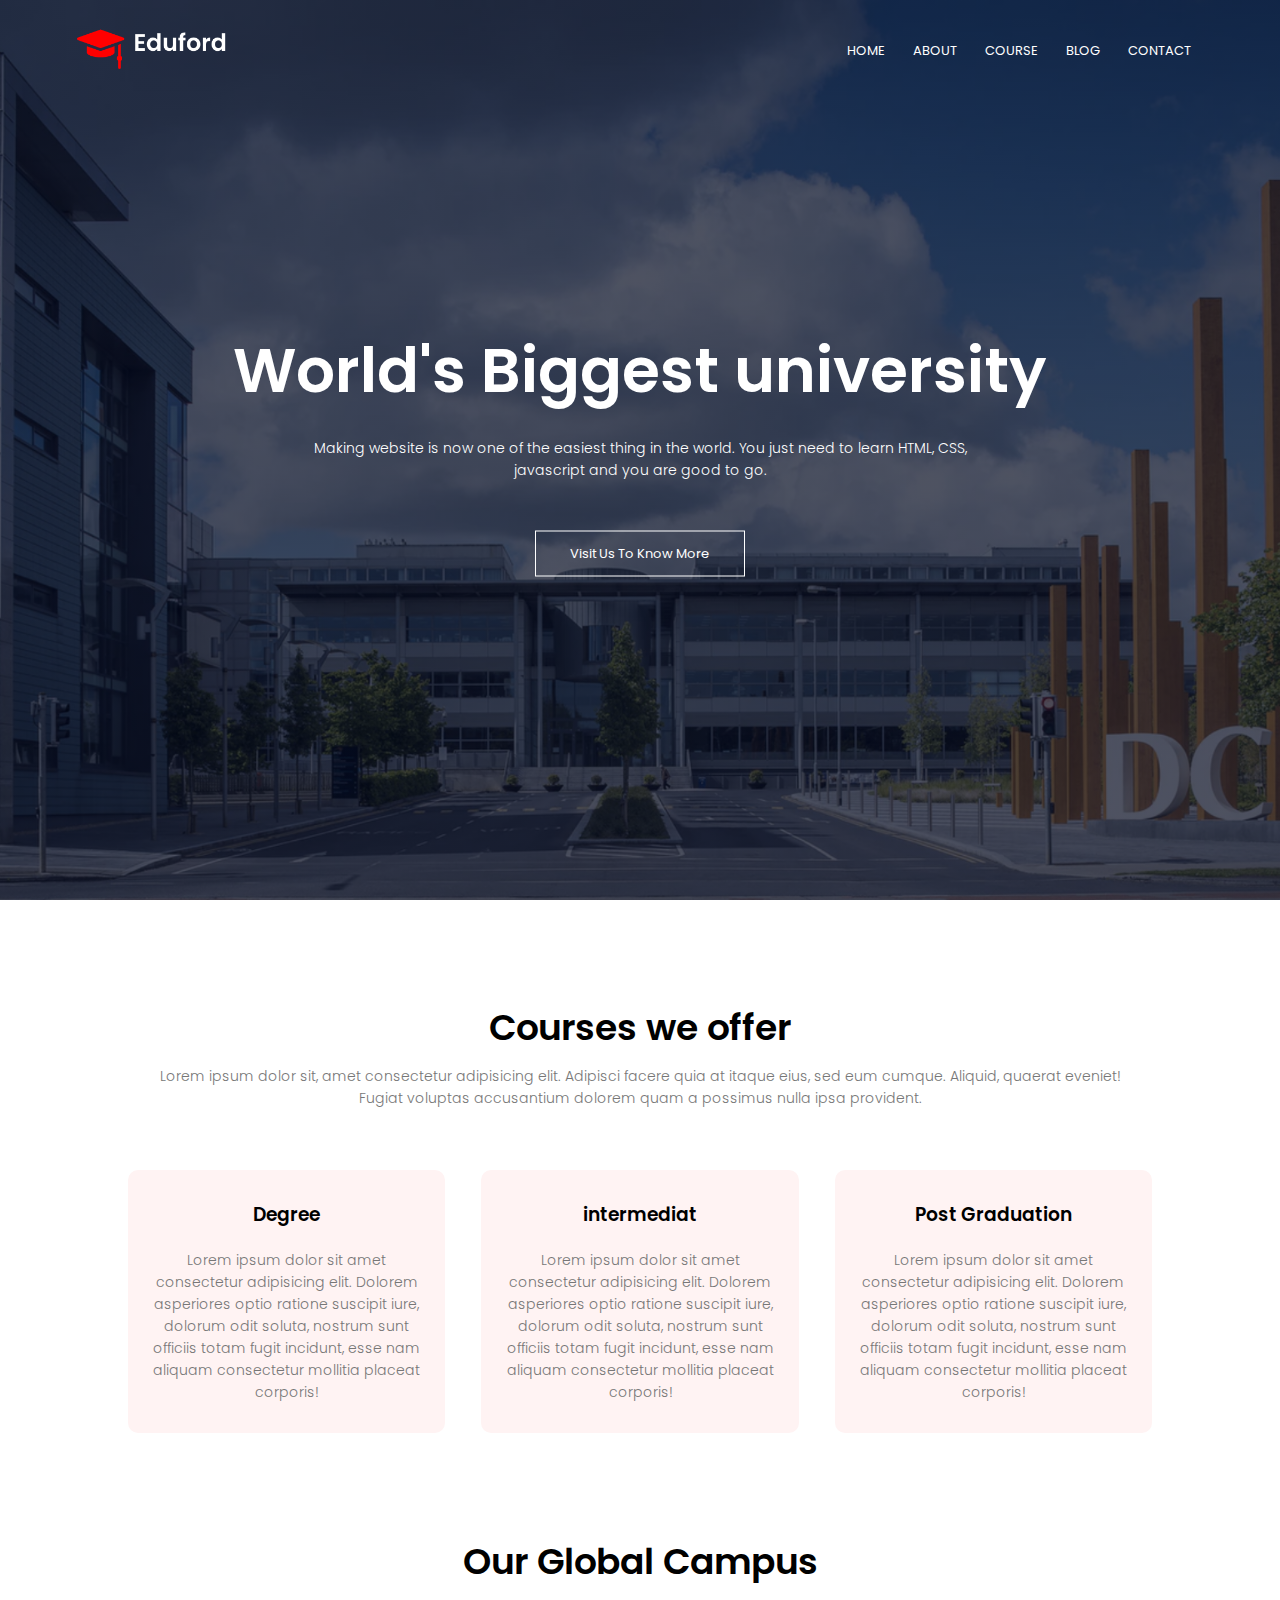
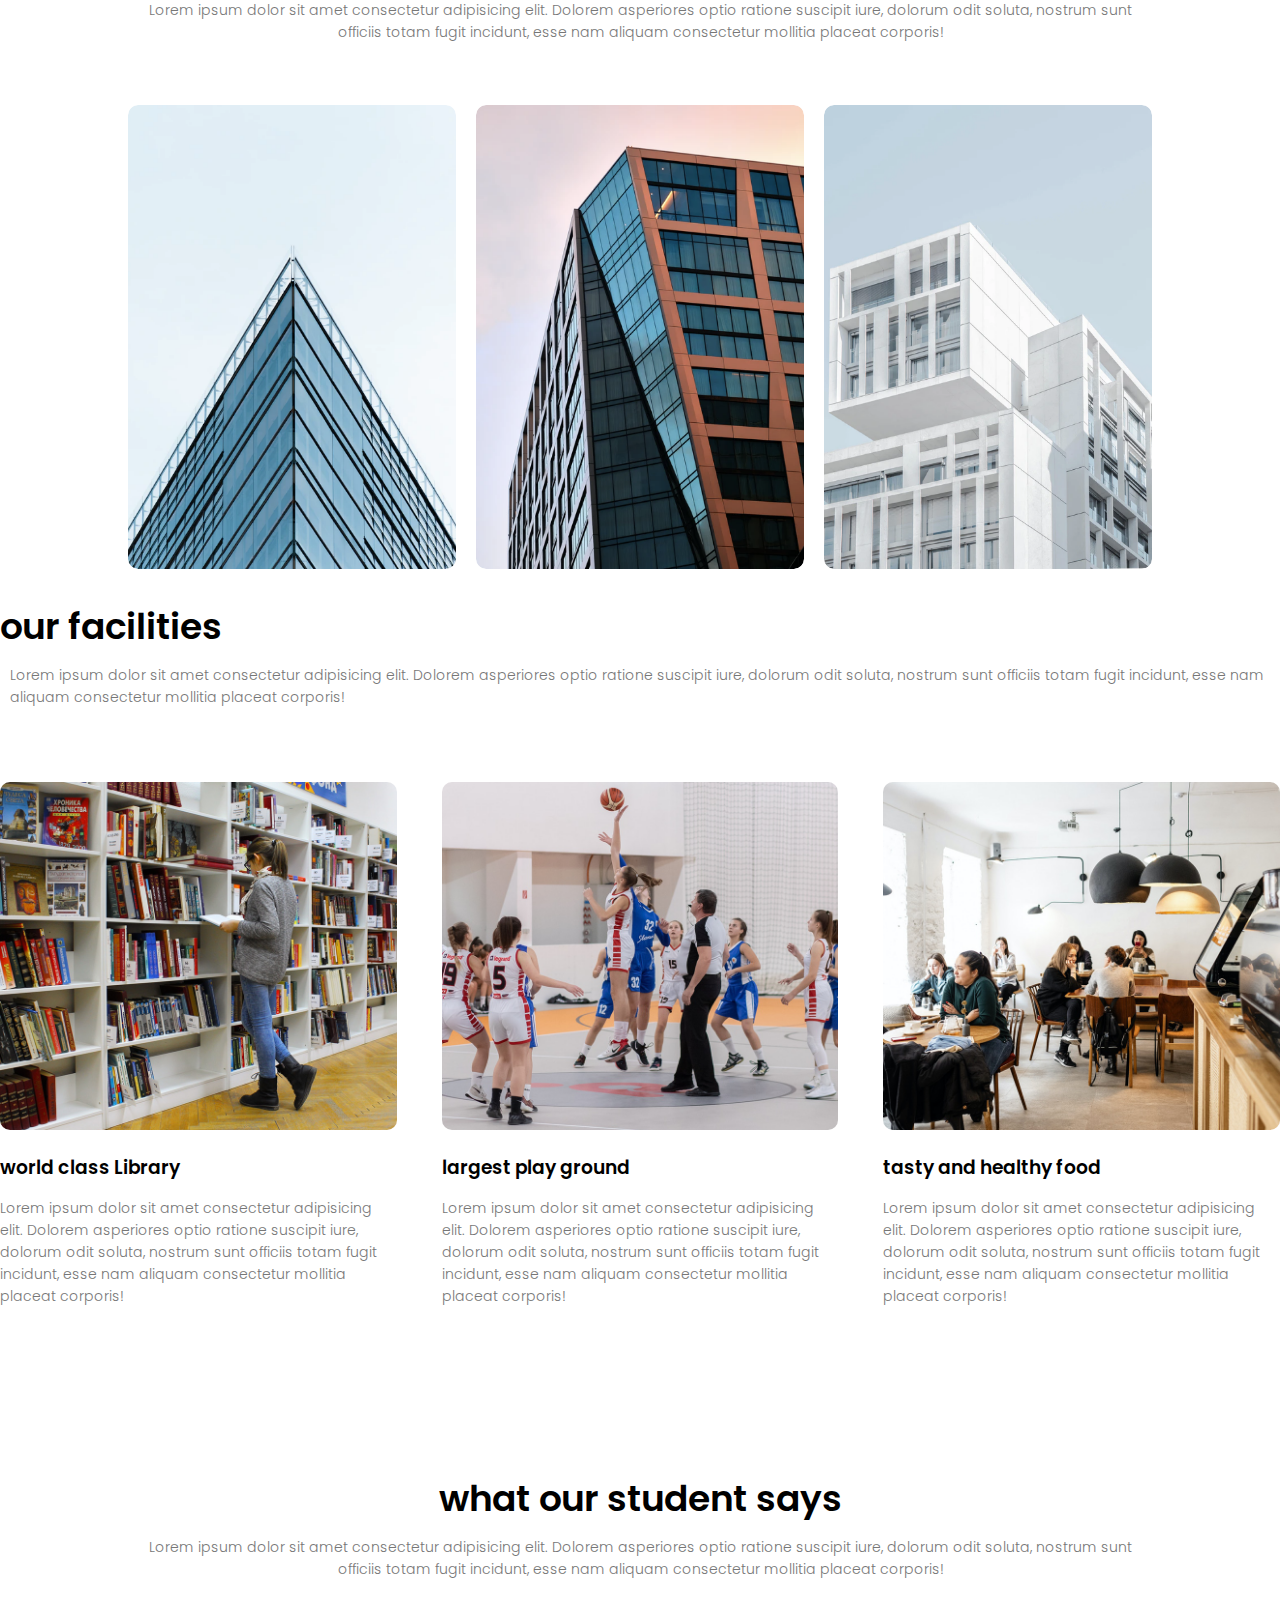
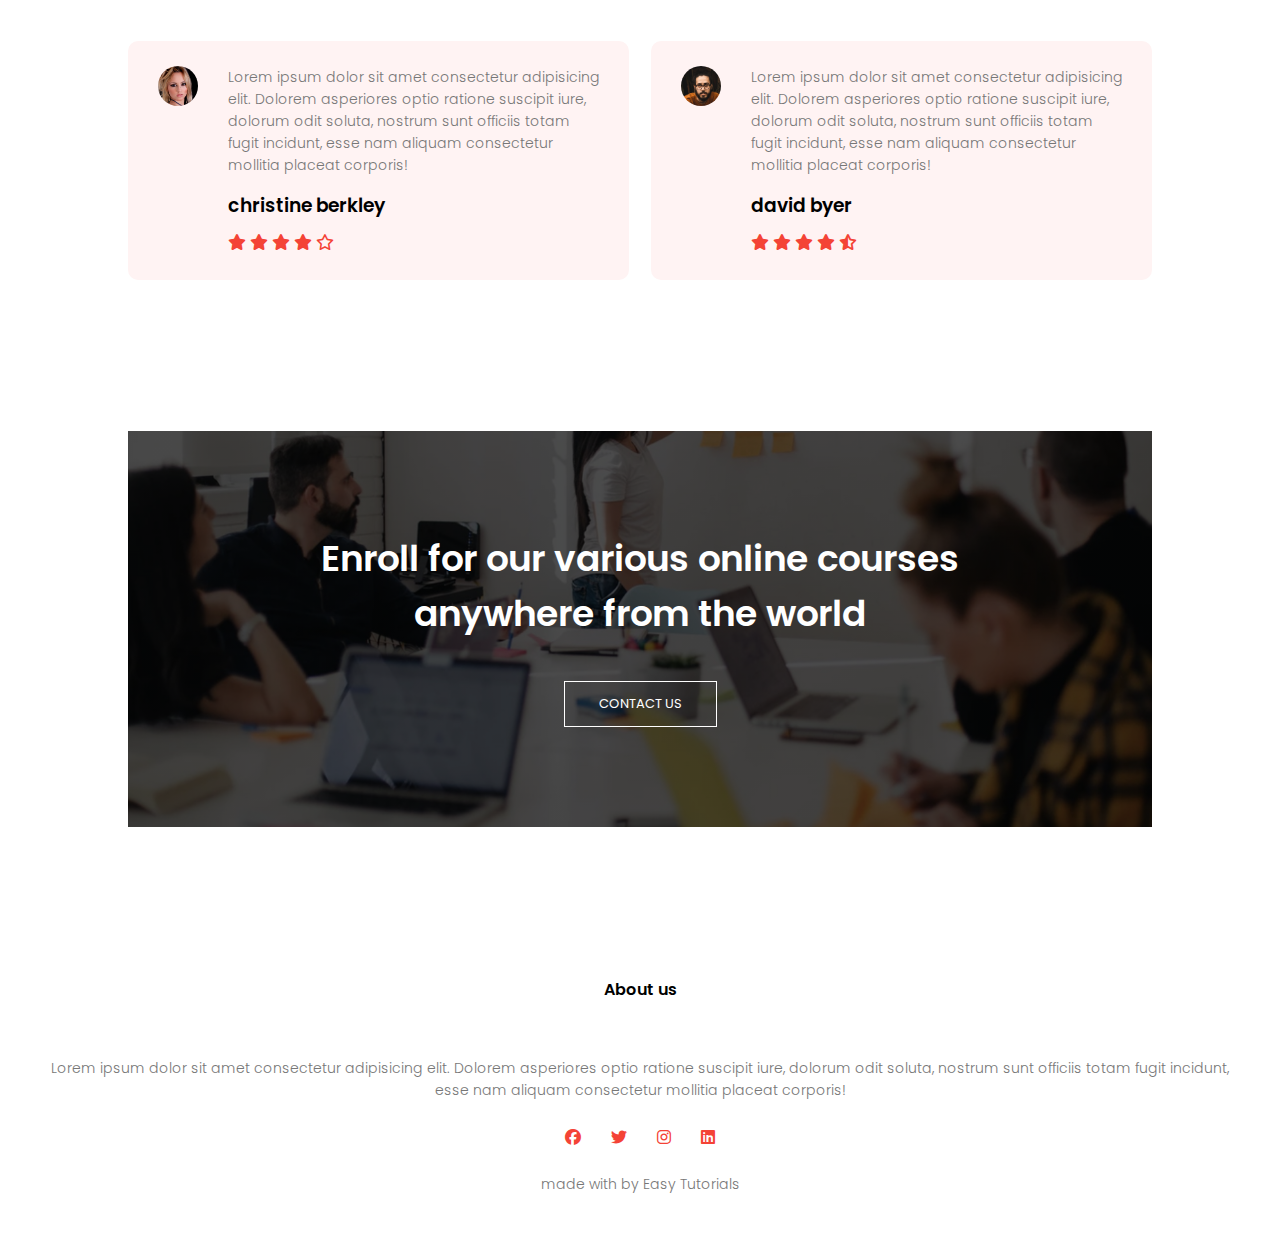
<file: index.html>
<!DOCTYPE html>
<html lang="en">
<head>
    <meta charset="UTF-8">
    <meta name="viewport" content="width=device-width, initial-scale=1.0">
    <title>university website design - easy tutorial</title>
    <link rel="stylesheet" href="style.css">
    <link rel="preconnect" href="https://fonts.googleapis.com">
<link rel="preconnect" href="https://fonts.gstatic.com" crossorigin>
<link href="https://fonts.googleapis.com/css2?family=Poppins:ital,wght@0,100;0,200;0,300;0,400;0,500;0,600;0,700;0,800;0,900;1,100;1,200;1,300;1,400;1,500;1,600;1,700;1,800;1,900&display=swap" rel="stylesheet">
<link rel="stylesheet" href="https://cdnjs.cloudflare.com/ajax/libs/font-awesome/6.5.1/css/all.min.css">

<!-- Google tag (gtag.js) -->
<script async src="https://www.googletagmanager.com/gtag/js?id=G-3984R9GZVN"></script>
<script>
  window.dataLayer = window.dataLayer || [];
  function gtag(){dataLayer.push(arguments);}
  gtag('js', new Date());

  gtag('config', 'G-3984R9GZVN');
</script>



</head>
<body>
    <section class="header">
         <nav>
            <a href="index.html"><img src="images/logo.png"></a>
            <div class="nav-links" id="navlinks">
                <i class="fa-solid fa-xmark" onclick="hidemenu()"></i>
                <ul>
                  <li><a href="index.html">HOME</a></li>
                  <li><a href="about.html">ABOUT</a></li>
                  <li><a href="course.html">COURSE</a></li>
                  <li><a href="Block.html">BLOG</a></li>
                  <li><a href="Contact.html">CONTACT</a></li>
                </ul>

            </div>
            <i class="fa-solid fa-bars"onclick="showmenu()"></i>
         </nav>


    <div class="text-box">
       <h1>World's Biggest university</h1> 
       <p>Making website is now one of the easiest thing in the world. You just need to learn HTML, CSS,<br>javascript and you are good to go.</p>
       <a href="" class="hero-btn">Visit Us To Know More</a>
    </div> 
          
    </section>
    <!------ course ------->

    <section class="course">
        <h1>Courses we offer</h1>
        <p>Lorem ipsum dolor sit, amet consectetur adipisicing elit. Adipisci facere quia at itaque eius, sed eum cumque. Aliquid, quaerat eveniet! Fugiat voluptas accusantium dolorem quam a possimus nulla ipsa provident.</p>
        <div class="row">
            <div class="course-col">
              <h3>Degree</h3>
              <p>Lorem ipsum dolor sit amet consectetur adipisicing elit. Dolorem asperiores optio ratione suscipit iure, dolorum odit soluta, nostrum sunt officiis totam fugit incidunt, esse nam aliquam consectetur mollitia placeat corporis!</p> 
            </div>
            <div class="course-col">
                <h3>intermediat</h3>
                <p>Lorem ipsum dolor sit amet consectetur adipisicing elit. Dolorem asperiores optio ratione suscipit iure, dolorum odit soluta, nostrum sunt officiis totam fugit incidunt, esse nam aliquam consectetur mollitia placeat corporis!</p> 
              </div>
              <div class="course-col">
                <h3>Post Graduation</h3>
                <p>Lorem ipsum dolor sit amet consectetur adipisicing elit. Dolorem asperiores optio ratione suscipit iure, dolorum odit soluta, nostrum sunt officiis totam fugit incidunt, esse nam aliquam consectetur mollitia placeat corporis!</p> 
              </div>
        </div>
    </section>
      <!-- <--------- campus --------> 
      <section class="campus">
        <h1>Our Global Campus</h1>
        <p>Lorem ipsum dolor sit amet consectetur adipisicing elit. Dolorem asperiores optio ratione suscipit iure, dolorum odit soluta, nostrum sunt officiis totam fugit incidunt, esse nam aliquam consectetur mollitia placeat corporis!</p> 
        <div class="row">
          <div class="campus-col">
            <img src="images/london.png">
            <div class="layer">
                <h3>LONDON</h3>
            </div>
          </div>  
           <div class="campus-col">
            <img src="images/newyork.png">
            <div class="layer">
                <h3>NEW YORK</h3>
            </div>
          </div>  
          <div class="campus-col">
            <img src="images/washington.png">
            <div class="layer">
                <h3>WASHINGTON</h3>
            </div>
          </div> 
        </div>
      </section>

      <!-------facilities------->
    </section class="facilities">
          <h1>our facilities</h1>
          <p>Lorem ipsum dolor sit amet consectetur adipisicing elit. Dolorem asperiores optio ratione suscipit iure, dolorum odit soluta, nostrum sunt officiis totam fugit incidunt, esse nam aliquam consectetur mollitia placeat corporis!</p>
          <div class="row">
            <div class="facilities-col">
               <img src="images/library.png">
            <h3>world class Library</h3>
            <p>Lorem ipsum dolor sit amet consectetur adipisicing elit. Dolorem asperiores optio ratione suscipit iure, dolorum odit soluta, nostrum sunt officiis totam fugit incidunt, esse nam aliquam consectetur mollitia placeat corporis!</p> 
            </div>
            <div class="facilities-col">
                <img src="images/basketball.png">
             <h3>largest play ground</h3>
             <p>Lorem ipsum dolor sit amet consectetur adipisicing elit. Dolorem asperiores optio ratione suscipit iure, dolorum odit soluta, nostrum sunt officiis totam fugit incidunt, esse nam aliquam consectetur mollitia placeat corporis!</p> 
             </div>
             <div class="facilities-col">
                <img src="images/cafeteria.png">
             <h3>tasty and healthy food</h3>
             <p>Lorem ipsum dolor sit amet consectetur adipisicing elit. Dolorem asperiores optio ratione suscipit iure, dolorum odit soluta, nostrum sunt officiis totam fugit incidunt, esse nam aliquam consectetur mollitia placeat corporis!</p> 
             </div>
          </div>
    </section>
   <!------- testimonials ------>  

   <section class="testimonials">
         <h1>what our student says</h1>
        <p>Lorem ipsum dolor sit amet consectetur adipisicing elit. Dolorem asperiores optio ratione suscipit iure, dolorum odit soluta, nostrum sunt officiis totam fugit incidunt, esse nam aliquam consectetur mollitia placeat corporis!</p> 
        <div class="row">
            <div class="testimonial-col">
                <img src="images/user1.jpg">
              <div>
                <p>Lorem ipsum dolor sit amet consectetur adipisicing elit. Dolorem asperiores optio ratione suscipit iure, dolorum odit soluta, nostrum sunt officiis totam fugit incidunt, esse nam aliquam consectetur mollitia placeat corporis!</p>
                <h3>christine berkley</h3>
                <i class="fa-solid fa-star"></i>
                <i class="fa-solid fa-star"></i>
                <i class="fa-solid fa-star"></i>
                <i class="fa-solid fa-star"></i>
                <i class="fa-regular fa-star"></i>
              </div>
            </div>
            <div class="testimonial-col">
                <img src="images/user2.jpg">
              <div>
                <p>Lorem ipsum dolor sit amet consectetur adipisicing elit. Dolorem asperiores optio ratione suscipit iure, dolorum odit soluta, nostrum sunt officiis totam fugit incidunt, esse nam aliquam consectetur mollitia placeat corporis!</p>
                <h3>david byer</h3>
                <i class="fa-solid fa-star"></i>
                <i class="fa-solid fa-star"></i>
                <i class="fa-solid fa-star"></i>
                <i class="fa-solid fa-star"></i>
                <i class="fa-solid fa-star-half-stroke"></i>
              </div>
            </div>

        </div>
   </section>

   <!---call to action-->

  <section class="cta">
    <h1>Enroll for our various online courses<br>anywhere from the world</h1>
    <a href=""class="hero-btn">CONTACT US</a>
  </section>

  <!--- footer---->

<section class="footer">
<h4>About us</h4>
<p><p>Lorem ipsum dolor sit amet consectetur adipisicing elit. Dolorem asperiores optio ratione suscipit iure, dolorum odit soluta, nostrum sunt officiis totam fugit incidunt,<br> esse nam aliquam consectetur mollitia placeat corporis!</p> 
<div class="icons">
    <i class="fa-brands fa-facebook"></i>
    <i class="fa-brands fa-twitter"></i>
    <i class="fa-brands fa-instagram"></i>
    <i class="fa-brands fa-linkedin"></i>
</div>
<p>made with<i class="fa fa heart o"></i> by Easy Tutorials</p>
<section>



<!-- ---------------------------- javascript for loggle menu ---------- -->
    <script>
        var navlinks = document.getElementById("navlinks");

        function showmenu(){
           navlinks.style.right ="0";
        }
        function hidemenu(){
           navlinks.style.right ="-200px";
        }
    </script>


    
</body>
</html>
</file>
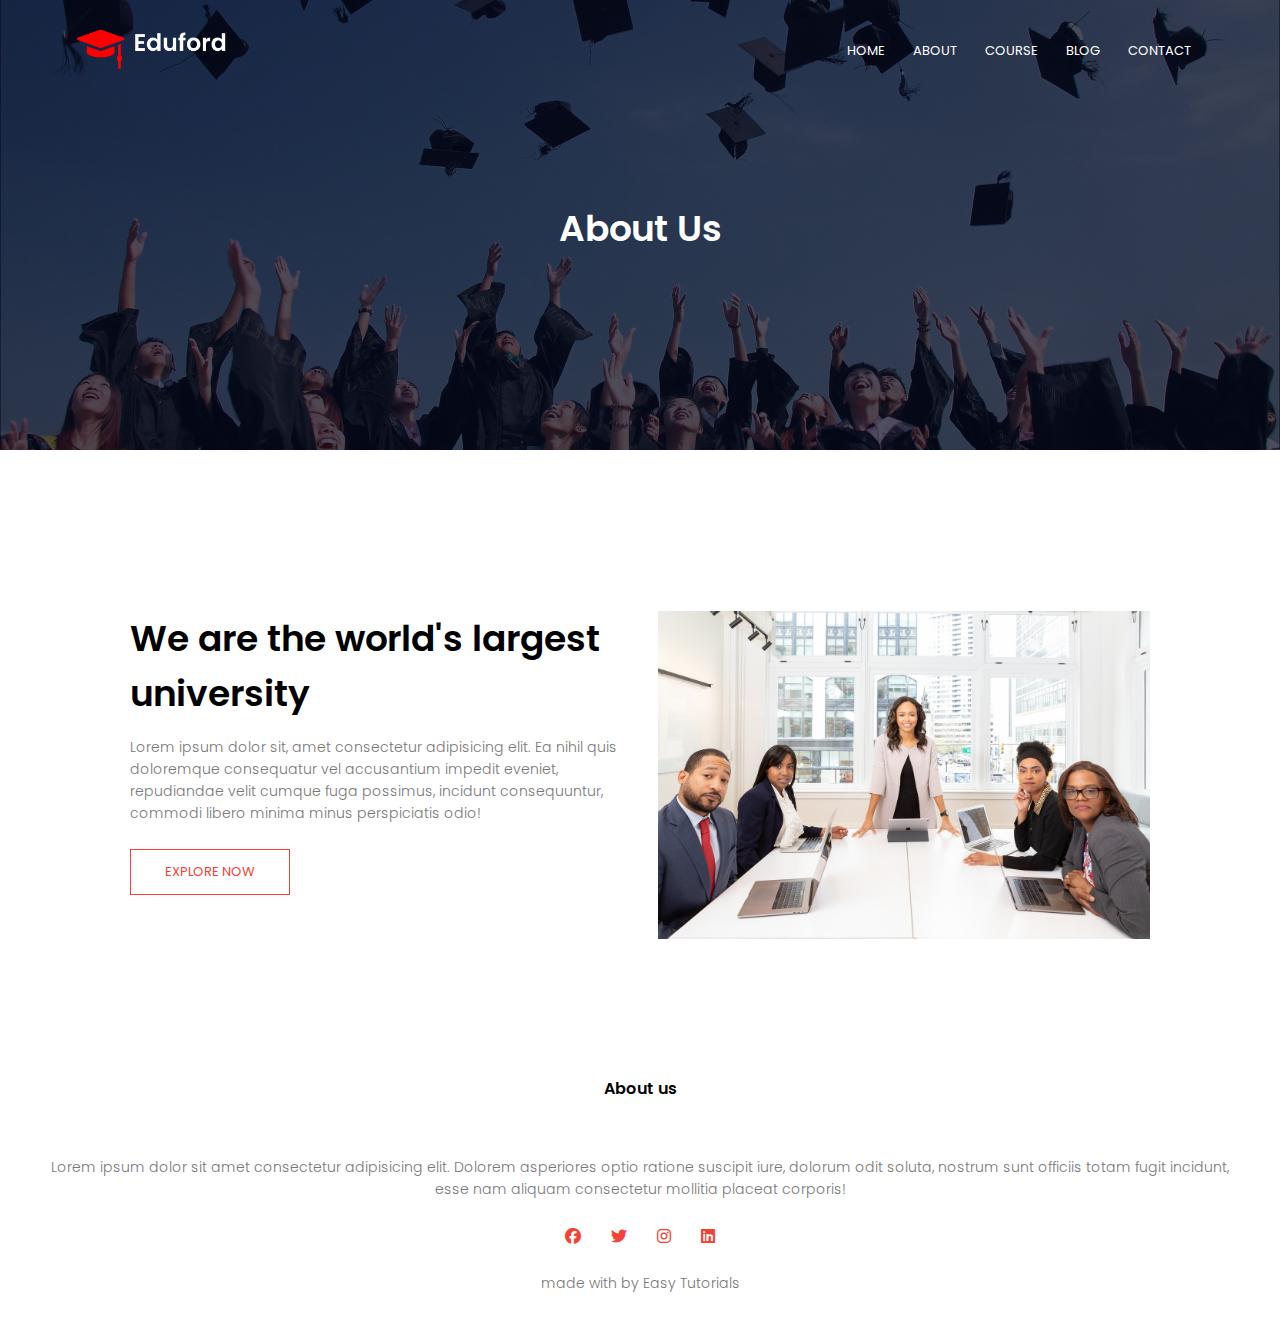
<file: about.html>
<!DOCTYPE html>
<html lang="en">
<head>
    <meta charset="UTF-8">
    <meta name="viewport" content="width=device-width, initial-scale=1.0">
    <title>university website design - easy tutorial</title>
    <link rel="stylesheet" href="style.css">
    <link rel="preconnect" href="https://fonts.googleapis.com">
<link rel="preconnect" href="https://fonts.gstatic.com" crossorigin>
<link href="https://fonts.googleapis.com/css2?family=Poppins:ital,wght@0,100;0,200;0,300;0,400;0,500;0,600;0,700;0,800;0,900;1,100;1,200;1,300;1,400;1,500;1,600;1,700;1,800;1,900&display=swap" rel="stylesheet">
<link rel="stylesheet" href="https://cdnjs.cloudflare.com/ajax/libs/font-awesome/6.5.1/css/all.min.css">

<!-- Google tag (gtag.js) -->
<script async src="https://www.googletagmanager.com/gtag/js?id=G-3984R9GZVN"></script>
<script>
  window.dataLayer = window.dataLayer || [];
  function gtag(){dataLayer.push(arguments);}
  gtag('js', new Date());

  gtag('config', 'G-3984R9GZVN');
</script>
</head>
<body>
    <section class="sub-header">
         <nav>
            <a href="index.html"><img src="images/logo.png"></a>
            <div class="nav-links" id="navlinks">
                <i class="fa-solid fa-xmark" onclick="hidemenu()"></i>
                <ul>
                    <li><a href="index.html">HOME</a></li>
                    <li><a href="about.html">ABOUT</a></li>
                    <li><a href="course.html">COURSE</a></li>
                    <li><a href="Block.html">BLOG</a></li>
                    <li><a href="Contact.html">CONTACT</a></li>
                </ul>

            </div>
            <i class="fa-solid fa-bars"onclick="showmenu()"></i>
         </nav>
         <h1>About Us</h1>
    </section>
    
    <!---------- about us content ---------->
     <section class="about-us">

        <div class="row">
          <div class="about-col">
            <h1>We are the world's largest university</h1>
            <p>Lorem ipsum dolor sit, amet consectetur adipisicing elit. Ea nihil quis doloremque consequatur vel accusantium impedit eveniet, repudiandae velit cumque fuga possimus, incidunt consequuntur, commodi libero minima minus perspiciatis odio!</p>
            <a href="" class="hero-btn red-btn">EXPLORE NOW</a>
          </div>
        <div class="about-col">
               <img src ="images/about.jpg">
        </div>
      </div>
     </section>
      
      

        

   
   

  

  <!--- footer---->

<section class="footer">
<h4>About us</h4>
<p><p>Lorem ipsum dolor sit amet consectetur adipisicing elit. Dolorem asperiores optio ratione suscipit iure, dolorum odit soluta, nostrum sunt officiis totam fugit incidunt,<br> esse nam aliquam consectetur mollitia placeat corporis!</p> 
<div class="icons">
    <i class="fa-brands fa-facebook"></i>
    <i class="fa-brands fa-twitter"></i>
    <i class="fa-brands fa-instagram"></i>
    <i class="fa-brands fa-linkedin"></i>
</div>
<p>made with<i class="fa fa heart o"></i> by Easy Tutorials</p>
<section>



<!-- ---------------------------- javascript for loggle menu ---------- -->
    <script>
        var navlinks = document.getElementById("navlinks");

        function showmenu(){
           navlinks.style.right ="0";
        }
        function hidemenu(){
           navlinks.style.right ="-200px";
        }
    </script>



</body>
</html>
</file>
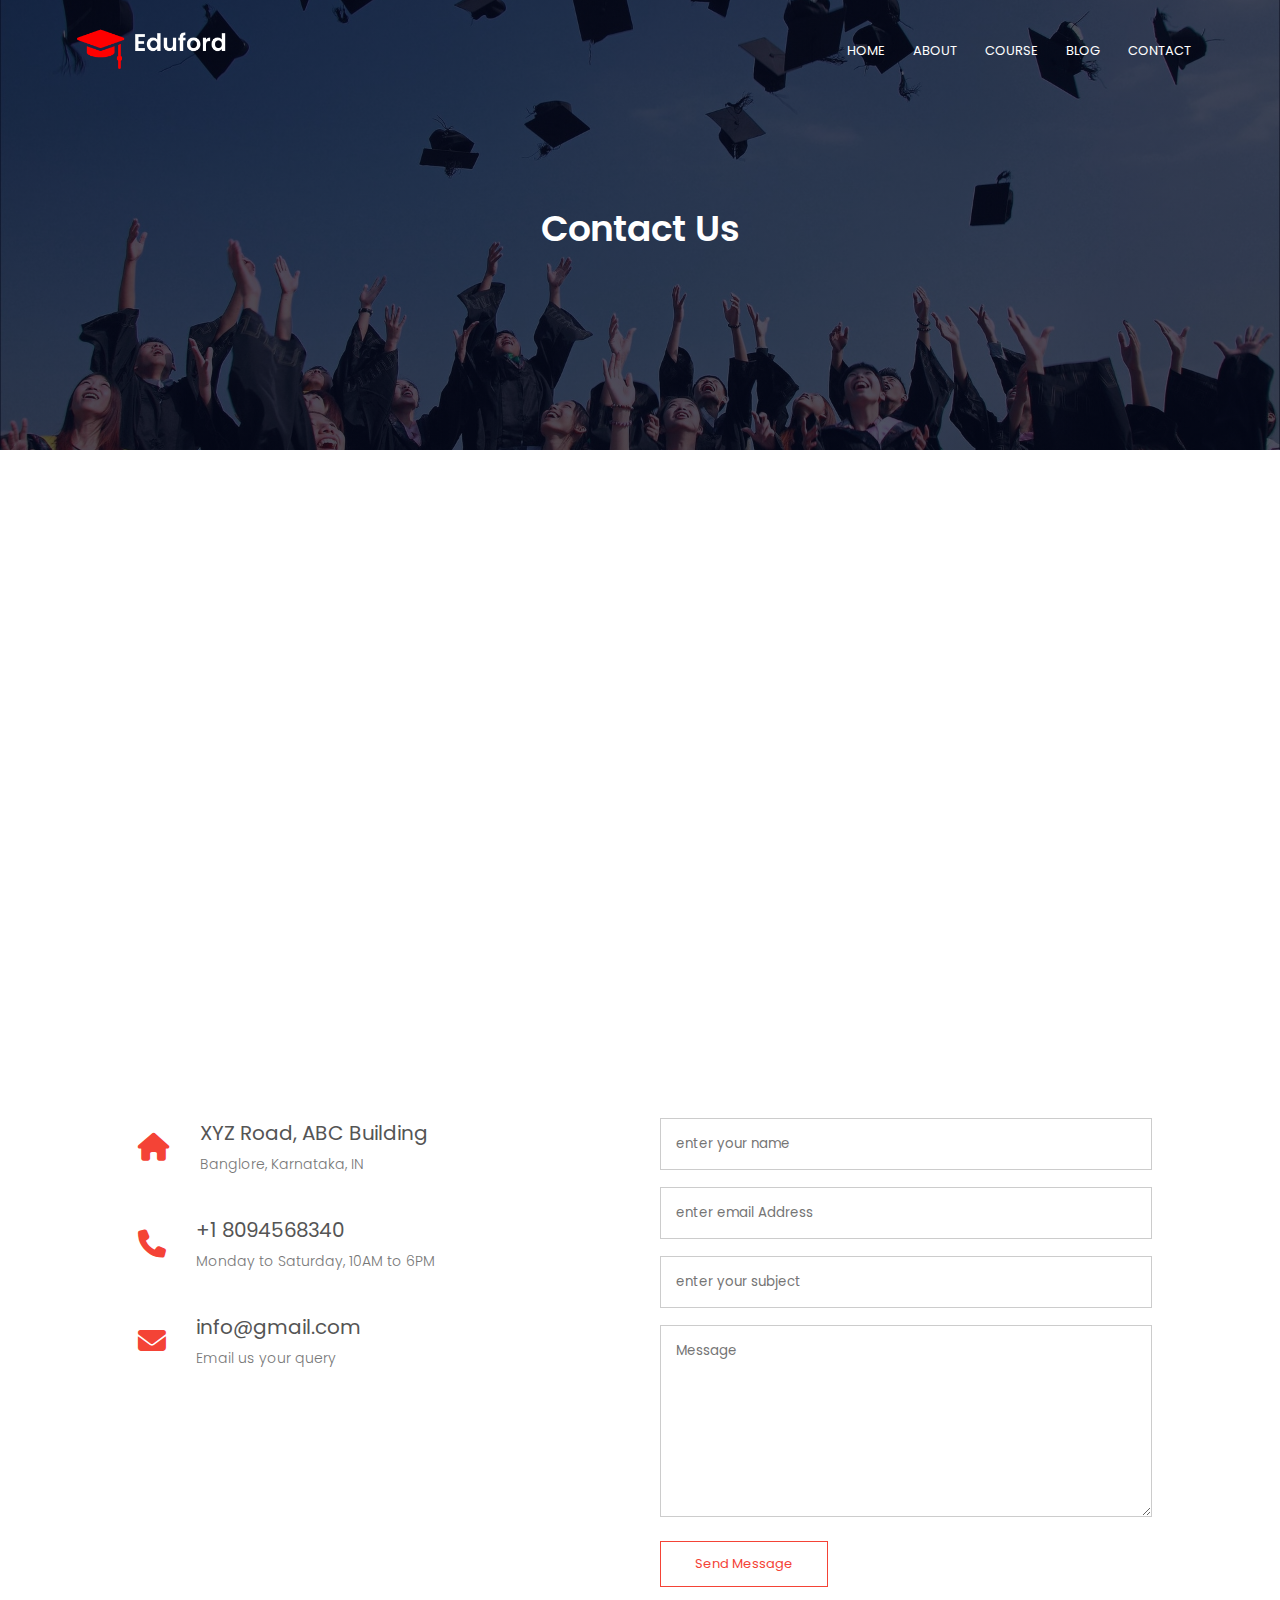
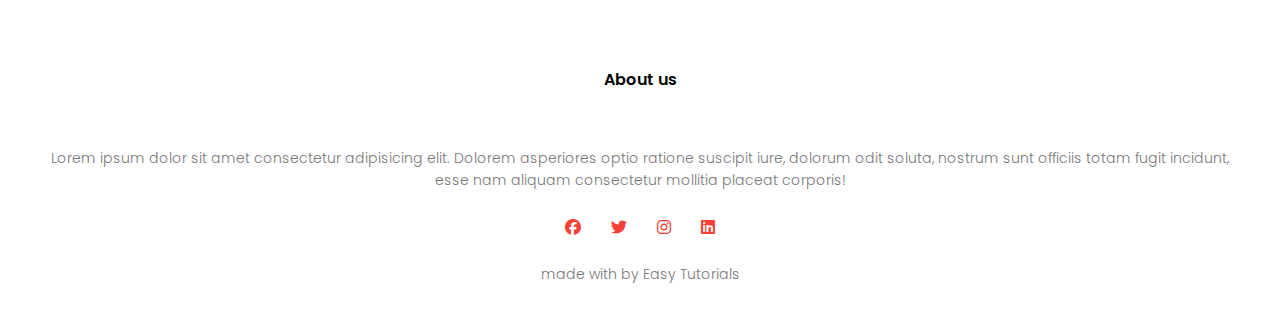
<file: Contact.html>
<!DOCTYPE html>
<html lang="en">
<head>
    <meta charset="UTF-8">
    <meta name="viewport" content="width=device-width, initial-scale=1.0">
    <title>university website design - easy tutorial</title>
    <link rel="stylesheet" href="style.css">
    <link rel="preconnect" href="https://fonts.googleapis.com">
<link rel="preconnect" href="https://fonts.gstatic.com" crossorigin>
<link href="https://fonts.googleapis.com/css2?family=Poppins:ital,wght@0,100;0,200;0,300;0,400;0,500;0,600;0,700;0,800;0,900;1,100;1,200;1,300;1,400;1,500;1,600;1,700;1,800;1,900&display=swap" rel="stylesheet">
<link rel="stylesheet" href="https://cdnjs.cloudflare.com/ajax/libs/font-awesome/6.5.1/css/all.min.css">

<!-- Google tag (gtag.js) -->
<script async src="https://www.googletagmanager.com/gtag/js?id=G-3984R9GZVN"></script>
<script>
  window.dataLayer = window.dataLayer || [];
  function gtag(){dataLayer.push(arguments);}
  gtag('js', new Date());

  gtag('config', 'G-3984R9GZVN');
</script>



</head>
<body>
    <section class="sub-header">
         <nav>
            <a href="index.html"><img src="images/logo.png"></a>
            <div class="nav-links" id="navlinks">
                <i class="fa-solid fa-xmark" onclick="hidemenu()"></i>
                <ul>
                    <li><a href="index.html">HOME</a></li>
                    <li><a href="about.html">ABOUT</a></li>
                    <li><a href="course.html">COURSE</a></li>
                    <li><a href="Block.html">BLOG</a></li>
                    <li><a href="Contact.html">CONTACT</a></li>
                </ul>

            </div>
            <i class="fa-solid fa-bars"onclick="showmenu()"></i>
         </nav>
         <h1>Contact Us</h1>
    </section>
    
    <!---------- Contact us ---------->
     
    <section class="location">

        <iframe src="https://www.google.com/maps/embed?pb=!1m18!1m12!1m3!1d248849.84916296526!2d77.6309395!3d12.9539974!2m3!1f0!2f0!3f0!3m2!1i1024!2i768!4f13.1!3m3!1m2!1s0x3bae1670c9b44e6d%3A0xf8dfc3e8517e4fe0!2sBengaluru%2C%20Karnataka!5e0!3m2!1sen!2sin!4v1710845819114!5m2!1sen!2sin" width="600" height="450" style="border:0;" allowfullscreen="" loading="lazy" referrerpolicy="no-referrer-when-downgrade"></iframe>

    </section>

<section class="contact-us">
    <div class="row">
        <div class="contact-col">
           <div>
            <i class="fa-solid fa-home"></i>
            <span>
                <h5>XYZ Road, ABC Building</h5>
                <p>Banglore, Karnataka, IN</p>
            </span>
          </div>  
          <div>
            <i class="fa-solid fa-phone"></i>
            <span>
                <h5>+1 8094568340</h5>
                <p>Monday to Saturday, 10AM to 6PM</p>
            </span>
          </div> 
          <div>
            <i class="fa-solid fa-envelope"></i>
            <span>
                <h5>info@gmail.com</h5>
                <p>Email us your query</p>
            </span>
          </div> 
        </div>
        <div class="contact-col">

        <form action="form handler.php" method="post">
            <input type="text"name="name"placeholder="enter your name"required>
            <input type="Email"name="email"placeholder="enter email Address"required>
            <input type="text"name="subject"placeholder="enter your subject"required>
            <textarea  rows="8"name="message" placeholder="Message" required></textarea>
            <button type="submit"class="hero-btn red-btn">Send Message</button>
        </form>


        </div>
    </div>

</section>

      
      

        

   
   

  

  <!--- footer---->

<section class="footer">
<h4>About us</h4>
<p><p>Lorem ipsum dolor sit amet consectetur adipisicing elit. Dolorem asperiores optio ratione suscipit iure, dolorum odit soluta, nostrum sunt officiis totam fugit incidunt,<br> esse nam aliquam consectetur mollitia placeat corporis!</p> 
<div class="icons">
    <i class="fa-brands fa-facebook"></i>
    <i class="fa-brands fa-twitter"></i>
    <i class="fa-brands fa-instagram"></i>
    <i class="fa-brands fa-linkedin"></i>
</div>
<p>made with<i class="fa fa heart o"></i> by Easy Tutorials</p>
<section>



<!-- ---------------------------- javascript for loggle menu ---------- -->
    <script>
        var navlinks = document.getElementById("navlinks");

        function showmenu(){
           navlinks.style.right ="0";
        }
        function hidemenu(){
           navlinks.style.right ="-200px";
        }
    </script>


    
</body>
</html>
</file>
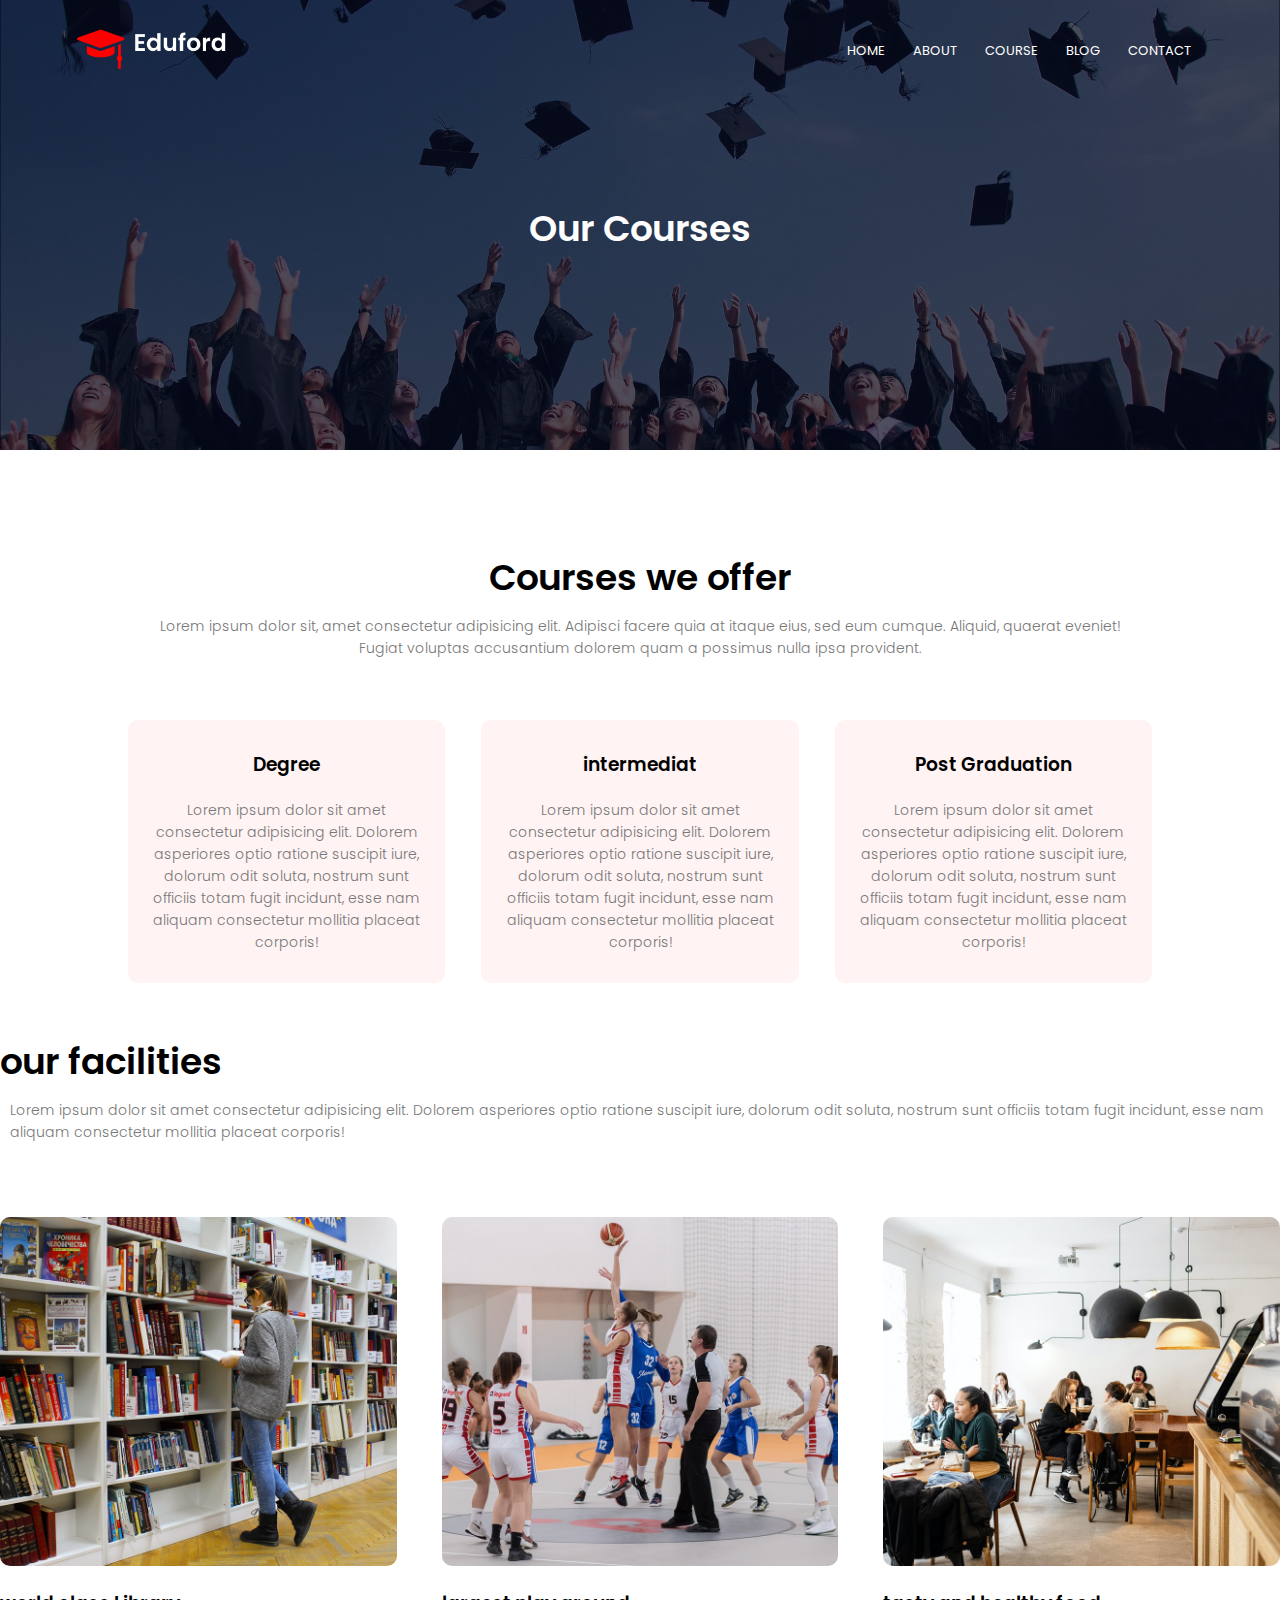
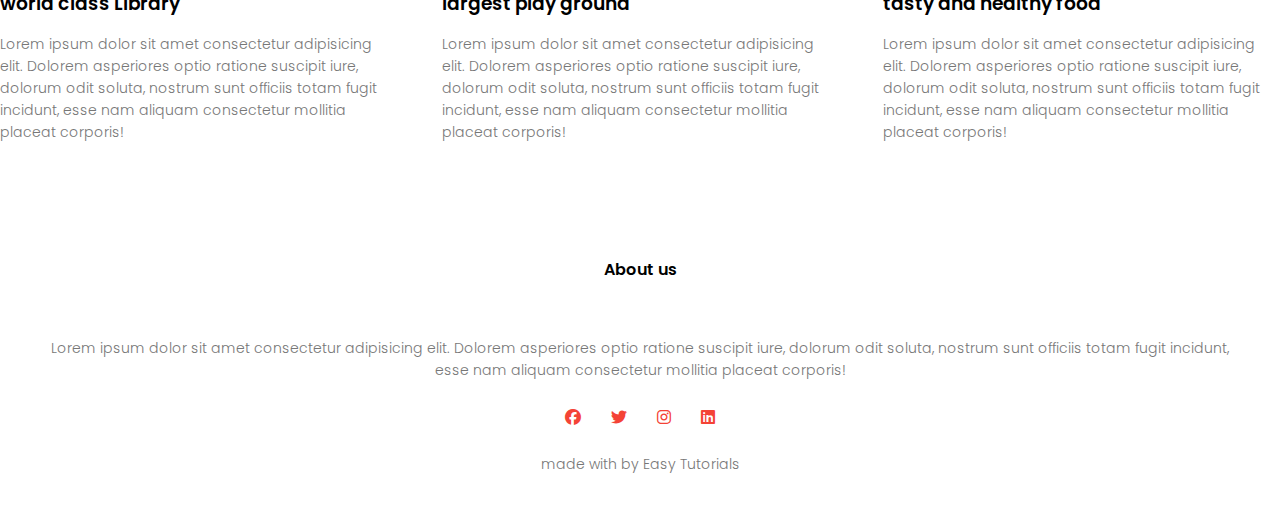
<file: course.html>
<!DOCTYPE html>
<html lang="en">
<head>
    <meta charset="UTF-8">
    <meta name="viewport" content="width=device-width, initial-scale=1.0">
    <title>university website design - easy tutorial</title>
    <link rel="stylesheet" href="style.css">
    <link rel="preconnect" href="https://fonts.googleapis.com">
<link rel="preconnect" href="https://fonts.gstatic.com" crossorigin>
<link href="https://fonts.googleapis.com/css2?family=Poppins:ital,wght@0,100;0,200;0,300;0,400;0,500;0,600;0,700;0,800;0,900;1,100;1,200;1,300;1,400;1,500;1,600;1,700;1,800;1,900&display=swap" rel="stylesheet">
<link rel="stylesheet" href="https://cdnjs.cloudflare.com/ajax/libs/font-awesome/6.5.1/css/all.min.css">


<!-- Google tag (gtag.js) -->
<script async src="https://www.googletagmanager.com/gtag/js?id=G-3984R9GZVN"></script>
<script>
  window.dataLayer = window.dataLayer || [];
  function gtag(){dataLayer.push(arguments);}
  gtag('js', new Date());

  gtag('config', 'G-3984R9GZVN');
</script>


</head>
<body>
    <section class="sub-header">
         <nav>
            <a href="index.html"><img src="images/logo.png"></a>
            <div class="nav-links" id="navlinks">
                <i class="fa-solid fa-xmark" onclick="hidemenu()"></i>
                <ul>
                    <li><a href="index.html">HOME</a></li>
                    <li><a href="about.html">ABOUT</a></li>
                    <li><a href="course.html">COURSE</a></li>
                    <li><a href="Block.html">BLOG</a></li>
                    <li><a href="Contact.html">CONTACT</a></li>
                </ul>

            </div>
            <i class="fa-solid fa-bars"onclick="showmenu()"></i>
         </nav>
         <h1>Our Courses</h1>
    </section>
    
    <!---------- course ---------->
     
    <section class="course">
        <h1>Courses we offer</h1>
        <p>Lorem ipsum dolor sit, amet consectetur adipisicing elit. Adipisci facere quia at itaque eius, sed eum cumque. Aliquid, quaerat eveniet! Fugiat voluptas accusantium dolorem quam a possimus nulla ipsa provident.</p>
        <div class="row">
            <div class="course-col">
              <h3>Degree</h3>
              <p>Lorem ipsum dolor sit amet consectetur adipisicing elit. Dolorem asperiores optio ratione suscipit iure, dolorum odit soluta, nostrum sunt officiis totam fugit incidunt, esse nam aliquam consectetur mollitia placeat corporis!</p> 
            </div>
            <div class="course-col">
                <h3>intermediat</h3>
                <p>Lorem ipsum dolor sit amet consectetur adipisicing elit. Dolorem asperiores optio ratione suscipit iure, dolorum odit soluta, nostrum sunt officiis totam fugit incidunt, esse nam aliquam consectetur mollitia placeat corporis!</p> 
              </div>
              <div class="course-col">
                <h3>Post Graduation</h3>
                <p>Lorem ipsum dolor sit amet consectetur adipisicing elit. Dolorem asperiores optio ratione suscipit iure, dolorum odit soluta, nostrum sunt officiis totam fugit incidunt, esse nam aliquam consectetur mollitia placeat corporis!</p> 
              </div>
        </div>
    </section>

    <!----facilities------->
</section class="facilities">
<h1>our facilities</h1>
<p>Lorem ipsum dolor sit amet consectetur adipisicing elit. Dolorem asperiores optio ratione suscipit iure, dolorum odit soluta, nostrum sunt officiis totam fugit incidunt, esse nam aliquam consectetur mollitia placeat corporis!</p>
<div class="row">
  <div class="facilities-col">
     <img src="images/library.png">
  <h3>world class Library</h3>
  <p>Lorem ipsum dolor sit amet consectetur adipisicing elit. Dolorem asperiores optio ratione suscipit iure, dolorum odit soluta, nostrum sunt officiis totam fugit incidunt, esse nam aliquam consectetur mollitia placeat corporis!</p> 
  </div>
  <div class="facilities-col">
      <img src="images/basketball.png">
   <h3>largest play ground</h3>
   <p>Lorem ipsum dolor sit amet consectetur adipisicing elit. Dolorem asperiores optio ratione suscipit iure, dolorum odit soluta, nostrum sunt officiis totam fugit incidunt, esse nam aliquam consectetur mollitia placeat corporis!</p> 
   </div>
   <div class="facilities-col">
      <img src="images/cafeteria.png">
   <h3>tasty and healthy food</h3>
   <p>Lorem ipsum dolor sit amet consectetur adipisicing elit. Dolorem asperiores optio ratione suscipit iure, dolorum odit soluta, nostrum sunt officiis totam fugit incidunt, esse nam aliquam consectetur mollitia placeat corporis!</p> 
   </div>
</div>
</section>

        

   
   

  

  <!--- footer---->

<section class="footer">
<h4>About us</h4>
<p><p>Lorem ipsum dolor sit amet consectetur adipisicing elit. Dolorem asperiores optio ratione suscipit iure, dolorum odit soluta, nostrum sunt officiis totam fugit incidunt,<br> esse nam aliquam consectetur mollitia placeat corporis!</p> 
<div class="icons">
    <i class="fa-brands fa-facebook"></i>
    <i class="fa-brands fa-twitter"></i>
    <i class="fa-brands fa-instagram"></i>
    <i class="fa-brands fa-linkedin"></i>
</div>
<p>made with<i class="fa fa heart o"></i> by Easy Tutorials</p>
<section>



<!-- ---------------------------- javascript for loggle menu ---------- -->
    <script>
        var navlinks = document.getElementById("navlinks");

        function showmenu(){
           navlinks.style.right ="0";
        }
        function hidemenu(){
           navlinks.style.right ="-200px";
        }
    </script>


    
</body>
</html>
</file>
<file: style.css>
*{
    margin: 0;
    padding: 0;
    font-family: "Poppins", sans-serif;
}
.header{
    min-height: 100vh;
    width: 100%;
    background-image: linear-gradient(rgba(4,9,30,0.7),rgba(4,9,30,0.7)),url(images/banner.png);
    position: relative; 
    background-size: cover;
    background-position: center;
    position: relative;   
}
nav{
    display: flex;
    padding: 2% 6%;
    justify-content: space-between;
    align-items: center; 
}
nav img{
    width: 150px;
}
.nav-links{
    flex: 1;
    text-align: right;
}
.nav-links ul li{
    list-style: none;
    display: inline-block;
    padding: 8px 12px;
    position: relative;
}
.nav-links ul li a{
    color: #fff;
    text-decoration: none;
    font-size: 13px;
}
.nav-links ul li::after{
    content: '' ;
    width: 0%;
    height: 2px;
    background: #f44336;
    display: block;
    margin: auto;
    transition: 0.5s;
}
.nav-links ul li:hover::after{
    width: 100%;
    }
.text-box{
    width: 90%;
    color: #fff;
    position: absolute;
    top: 50%;
    left: 50%;
    transform: translate(-50%,-50%);
    text-align: center;
}
.text-box h1{
    font-size: 62px;
}
.text-box p{
    margin: 10px 0 40px;
    font-size: 14px;
    color: #fff;
}
.hero-btn{
    display: inline-block;
    text-decoration: none;
    color: #fff;
    border:1px solid #fff;
    padding: 12px 34px;
    font-size: 13px;
    background: transparent;
    position: relative;
    cursor: pointer;
}
.hero-btn:hover{
    border: 1px solid #f44336;
    background-color:#f44336;
    transition:1s;
}

nav .fa-solid{
    display: none;
}
@media(max-width: 700px){
    .text-box h1{
        font-size: 20px;
    }
    .nav-links ul li{
        display: block;
    }
    .nav-links{
        position: fixed;
        background: #f44336;
        height: 100vh;
        width: 200px;
        top: 0;
        right:-200px;
        text-align:left;
        z-index:2;
        transition: 1s;
       
    }
    nav .fa-solid{
        display:block;
        color:#fff;
        margin:10px;
        font-size:22px;
        cursor:pointer;
         
    }
    .nav-links ul{
        padding:30px;
    }
    
}

/* ----------- course ------------- */
.course{
    width : 80%;
    margin:auto;
    text-align:center;
    padding-top:100px;
}

h1{
    font-size:36px;
    font-weight:600;
}

p{
    color:#777;
    font-size:14px;
    font-weight: 300;
    line-height: 22px;
    padding:10px;
}

.row{
    margin-top:5%;
    display:flex;
    justify-content:space-between;
}

.course-col{
    flex-basis:31%;
    background:#fff3f3;
    border-radius:10px;
    margin-bottom:5%;
    padding:20px 12px;
    box-sizing:border-box;
    transition:0.5s;
}
h3{
    text-align: center;
    font-weight:600;
    margin: 10px 0;
}
.course-col:hover{
    box-shadow: 0 0 20px 0px rgba(0,0,0,0.2);
}
@media(max-width: 700px){
    .row{
        flex-direction: column;
    }
    }

/*---------- campus -----*/
.campus{
    width: 80%;
    margin: auto;
    text-align: center;
    padding-top: 50px;
}
.campus-col{
    flex-basis: 32%;
    border-radius: 10px;
    margin-bottom: 30px;
    position: relative;
    overflow: hidden;
}
.campus-col img{
    width: 100%;
    display: block;
    border-radius:10px;
}
.layer{
    background: transparent;
    height: 100%;
    width: 100%;
    position: absolute;
    top: 0;
    left: 0;
    transition: 0.5s;
}
.layer:hover{
    background: rgba(226,0,0,0.7) ;
}
.layer h3{
    width: 100%;
    font-weight: 500;
    color: #fff;
    font-size: 26px;
    bottom: 0;
    left: 50%;
    transform: translateX(-50%);
    position: absolute;
    opacity: 0;
    transition: 0.5s;
}
.layer:hover h3{
    bottom:49%;
    opacity: 1;
}
/*------ facilities -------*/
.facilities{
    width:80%;
    margin:auto;
    text-align:center;
    padding-top:100px;
}
.facilities-col{
    flex-basis: 31%;
    border-radius: 10px;
    margin-bottom: 5%;
    text-align: left;
    }
.facilities-col img{
    width: 100%;
    border-radius: 10px; 

}
.facilities-col p{
    padding: 0;
}

.facilities-col h3{
    margin-top: 16px;
    margin-bottom: 15px;
    text-align: left;
}

/*------ testimonial -------*/

.testimonials{
    width:80%;
    margin:auto;
    padding-top:100px;
    text-align: center;
}
.testimonial-col{
    flex-basis: 44%;
    border-radius: 10px;
    margin-bottom: 5%;
    text-align:  left;
    background: #fff3f3;
    padding: 25px;
    cursor: pointer;
    display: flex;
}

.testimonial-col  img{
    height:40px;
    margin-left: 5px;
    margin-right: 30px;
    border-radius: 50%;
}
.testimonial-col p{
    padding: 0;
}
.testimonial-col h3{
    margin-top: 15px;
    text-align: left;
}
.testimonial-col .fa-solid,.fa-regular{
    color: #f44336;   
}
@media(max-width: 700px){
    .testimonial-col img{
        margin-left: 0px;
        margin-right: 15px;

    }
}
/*------ call to action --------*/
.cta{
    margin: 100px auto;
    width: 80%;
    background-image: linear-gradient(rgba(0,0,0,0.7),rgba(0,0,0,0.7)),url(images/banner2.jpg);
    background-position: center;
    background-size: cover;
    border-radius:center;
    text-align:center;
    padding:100px 0;
}
.cta h1{
    color: #fff;
    margin-bottom: 40px;
    padding: 0;
}
@media(max-width: 700px){
    .cta h1{
        font-size: 24px;
    }
}
/*-----footer------*/


.footer{
    width: 100%;
    text-align: center;
    padding: 30px 0;
}
.footer h4{
    margin-bottom: 25px;
    margin-top: 20px;
    font-weight: 600;
}
.icons .fa-brands{
    color: #f44336;
    margin: 0 13px;
    cursor: pointer;
    padding: 18px 0
}
.fa-heart-0{
    color: #f44336;
}
/*-------- about us page ----------*/

.sub-header{
    height: 50vh;
    width: 100%;
    background-image: linear-gradient(rgba(4,9,30,0.7),rgba(4,9,30,0.7)),url(images/background.jpg);
    background-position: center;
    background-size: cover;
    text-align: center;
    color: #fff;
}
.sub-header h1{
    margin-top: 100px;
}
 .about-us{
    width:80%;
    margin: auto;
    padding-top: 80px;
    padding-bottom: 50px;
 }
 .about-col{
      flex-basis: 48%;
      padding: 30px 2px;
 }
 .about-col img {
    width: 100%;
 }
 .about-us{
    width:80%;
    margin: auto;
    padding-top: 80px;
    padding-bottom: 50px;

 }
 .about-col{
    flex-basis: 48%;
    padding: 30px 2px;
 }
 .about-col img{
    width: 100%;
 }
 .about-col h1{
    padding-top: 0;
 }
 .about-col p{
    padding: 15px 0 25px;
 }
 .red-btn{
    border: 1px solid #f44336;
    background: transparent;
    color: #f44336;
 }

 .red-btn:hover{
       color: #fff;
 }
/*--------blog content-------*/

.blog-content{
    width: 80%;
    margin: auto;
    padding: 60px 0;
}
.blog-left{
    flex-basis: 65%;
}
.blog-left img{
    width:  100%;

}

.blog-left h2{
    color: #222;
    font-weight:600;
    margin: 30px 0;
}
.blog-left p{
    color: #999;
    padding: 0 ;
}

.blog-right{
    flex-basis: 32%;
}
.blog-right h3{
    background: #f44336;
    color: #fff;
    padding: 7px 0;
    font-size: 16px;
    margin-bottom: 20px;
}
.blog-right div{
    display: flex;
    align-items: center;
    justify-content: space-between;
    color: #555;
    padding: 8px;
    box-sizing: border-box;
}
.commit-box{
    border: 1px solid #ccc;
    margin: 50px 0;
    padding: 10px 20px;
}
.comment-box h3{
    text-align: left;
} 
.comment-form input, .comment-form textarea{
    width:100%;
    padding: 10px;
    margin: 15px 0;
    box-sizing: border-box;
    border: none;
    outline: none;
    background: #f0f0f0;
}

.comment-form button{
    margin: 10px 0;
}
@media(max-width:700px){
    .sub-header h1{
        font-size: 24px;
    }
}

/*-------contact us page -----------*/

.location{
    width: 80%;
    margin: auto;
    padding: 80px 0;
}
.location iframe{
    width:100% ;
}
.contact-us{
    width: 80%;
    margin: auto; 
}
.contact-col{
    flex-basis: 48%;
    margin-bottom: 30px;
}
.contact-col div{
    display: flex;
    align-items: center;
    margin-bottom: 40px;
}
.contact-col div .fa-solid{
    font-size: 28px;
    color: #f44336;
    margin: 10px;
    margin-right: 30px;
}
.contact-col div p{
    padding: 0%;
}
.contact-col div h5{
    font-size: 20px;
    margin-bottom: 5px;
    color: #555;
    font-weight: 400;
}
.contact-col input, .contact-col textarea{
    width: 100%;
    padding: 15px;
    margin-bottom: 17px;
    outline: none;
    border: 1px solid #ccc;
    box-sizing: border-box;
}
</file>
